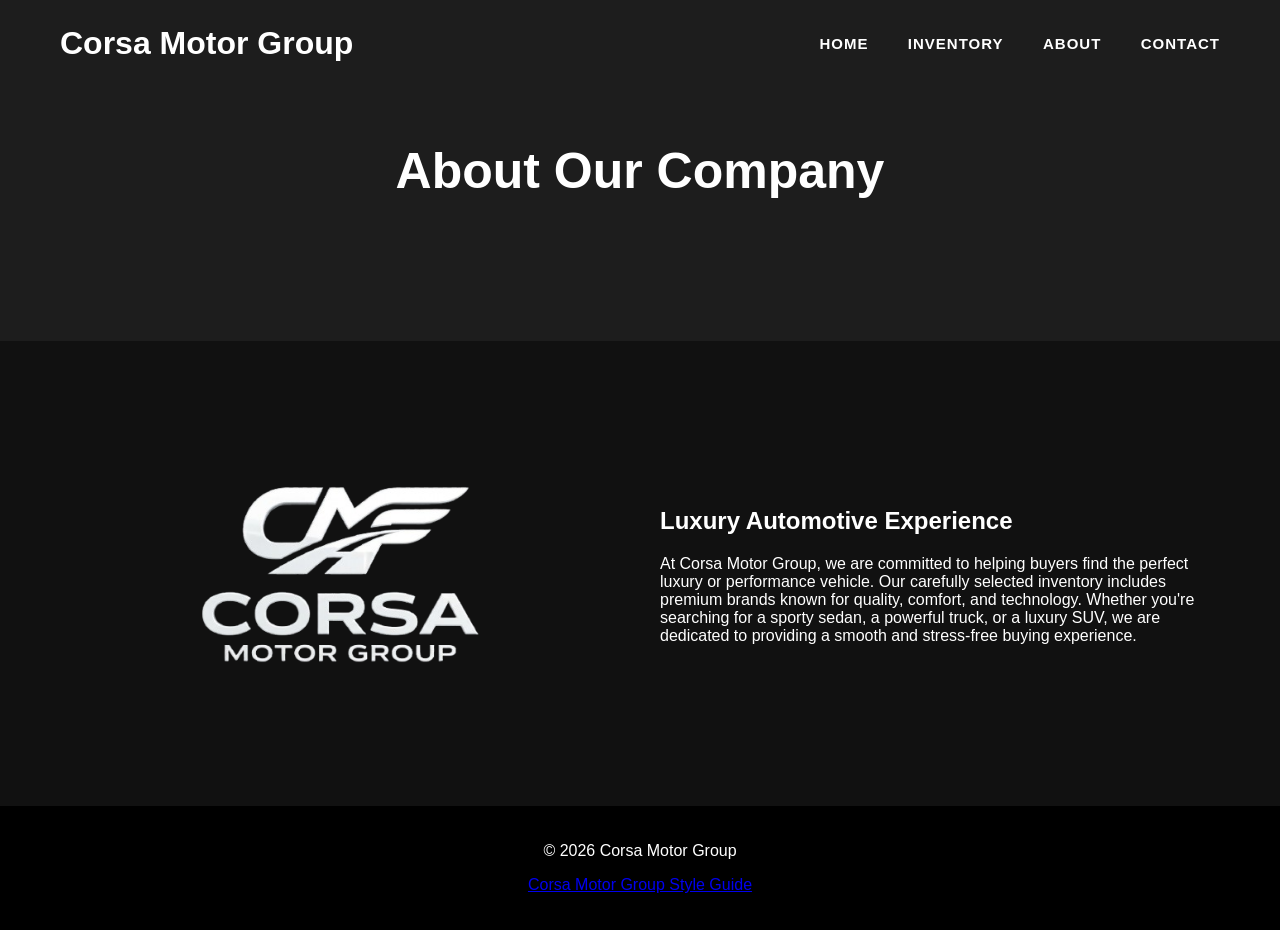
<file: about.html>
<!DOCTYPE html>
<html lang="en">
<head>
    <meta charset="UTF-8">
    <meta name="viewport" content="width=device-width, initial-scale=1.0">
    <title>About | Corsa Motor Group</title>

    <link rel="stylesheet" href="styles/main.css">
    <link rel="stylesheet" href="styles/layout.css">
    <link rel="stylesheet" href="styles/effects.css">
</head>

<body>

<header>
    <div class="logo-section">
        <h1>Corsa Motor Group</h1>
    </div>

    <nav>
        <a href="index.html">Home</a>
        <a href="listings.html">Inventory</a>
        <a href="about.html">About</a>
        <a href="contact.html">Contact</a>
    </nav>
</header>

<section class="page-banner">
    <h2>About Our Company</h2>
</section>

<section class="about-page">

    <img src="images/dealer.jpg" alt="Corsa Motor Group dealership showroom">
    <div>
        <h2>Luxury Automotive Experience</h2>

        <p>
At Corsa Motor Group, we are committed to helping buyers find the perfect luxury or performance vehicle. Our carefully selected inventory includes premium brands known for quality, comfort, and technology. Whether you're searching for a sporty sedan, a powerful truck, or a luxury SUV, we are dedicated to providing a smooth and stress-free buying experience.
        </p>

    </div>

</section>

<footer>
        <p>© 2026 Corsa Motor Group</p>
        <p><a href="styleguide.html">Corsa Motor Group Style Guide </a></p>
    </footer>
</body>
</html>
</file>
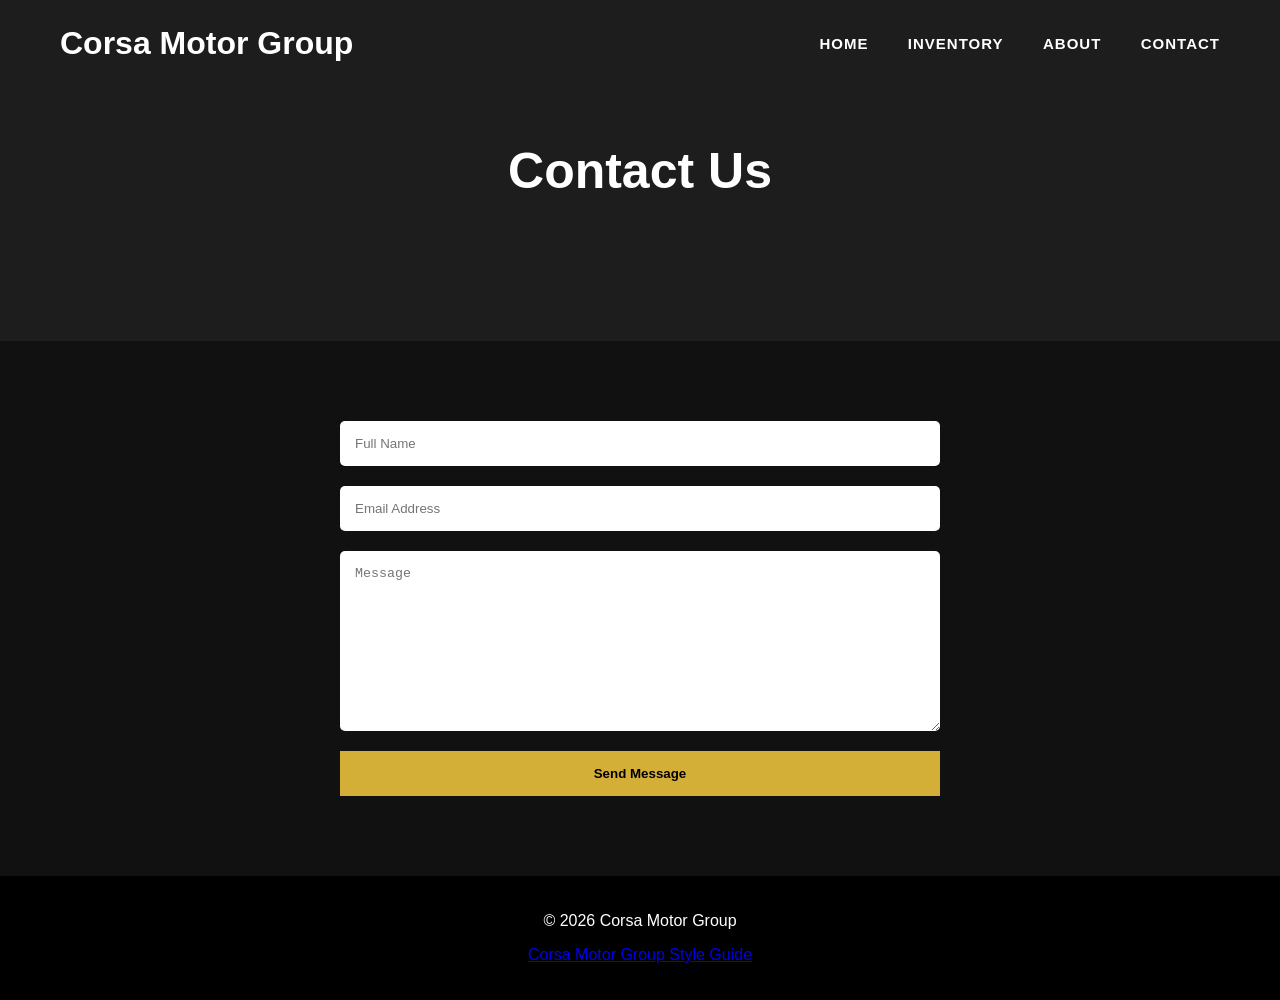
<file: contact.html>
<!DOCTYPE html>
<html lang="en">
<head>
    <meta charset="UTF-8">
    <meta name="viewport" content="width=device-width, initial-scale=1.0">
    <title>Contact | Corsa Motor Group</title>

    <link rel="stylesheet" href="styles/main.css">
    <link rel="stylesheet" href="styles/layout.css">
    <link rel="stylesheet" href="styles/effects.css">
</head>

<body>

<header>
    <div class="logo-section">
        <h1>Corsa Motor Group</h1>
    </div>

    <nav>
        <a href="index.html">Home</a>
        <a href="listings.html">Inventory</a>
        <a href="about.html">About</a>
        <a href="contact.html">Contact</a>
    </nav> 
</header>

<section class="page-banner">
    <h2>Contact Us</h2>
</section>

<section class="contact-section">

    <form>
        <input type="text" placeholder="Full Name">
        <input type="email" placeholder="Email Address">
        <textarea placeholder="Message"></textarea>

        <button type="submit">
            Send Message
        </button>
    </form>

</section>

<footer>
        <p>© 2026 Corsa Motor Group</p>
        <p><a href="styleguide.html">Corsa Motor Group Style Guide </a></p>
    </footer>
</body>
</html>
</file>
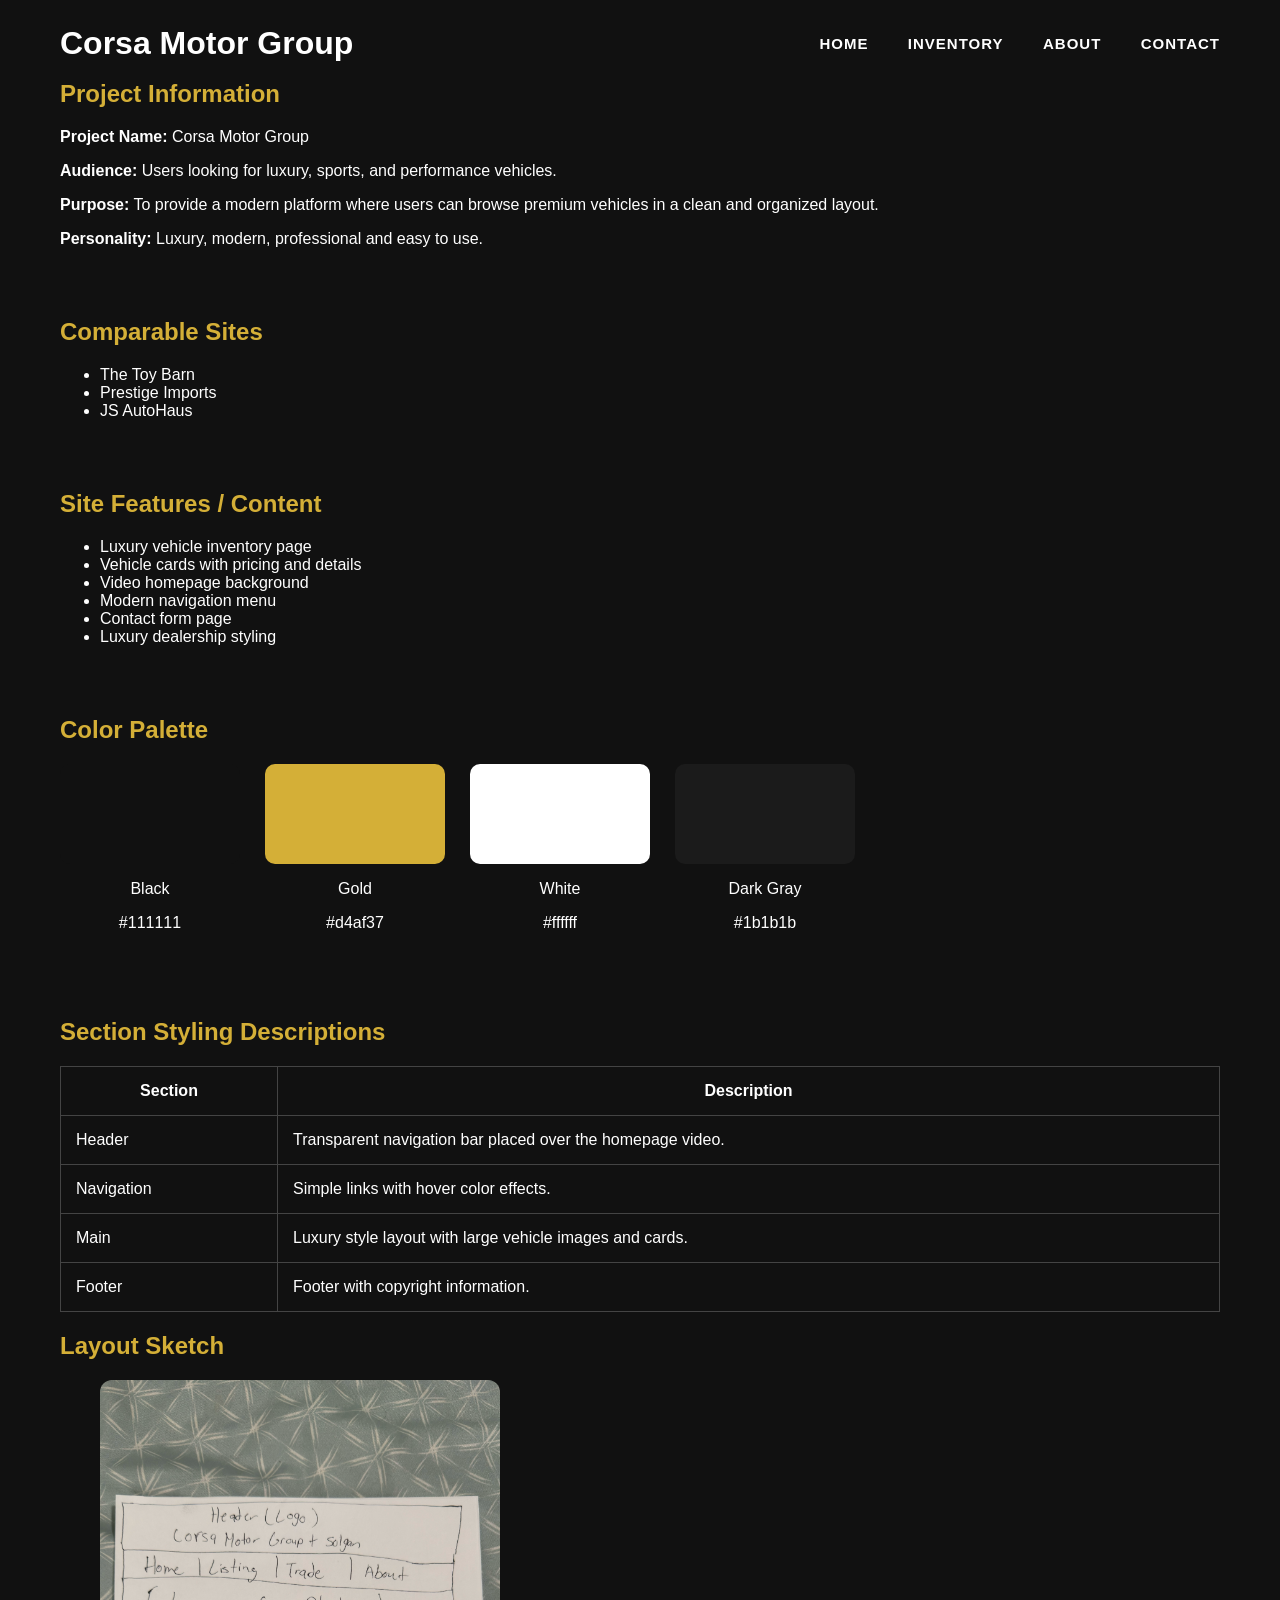
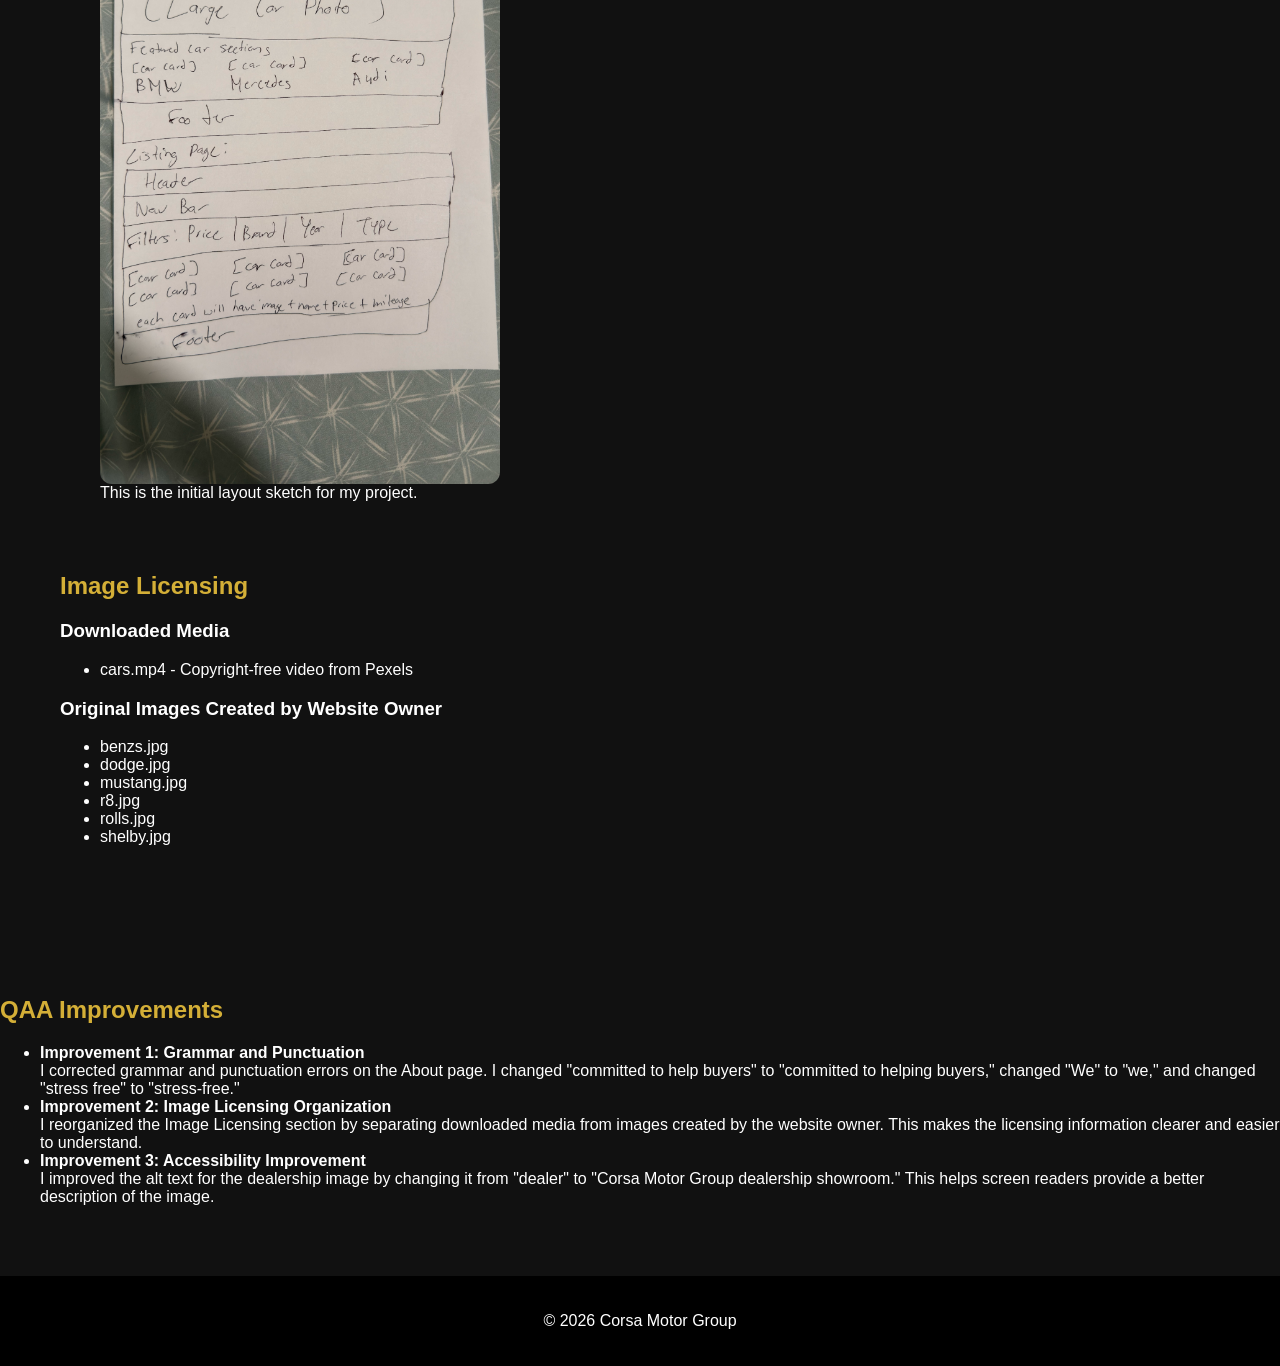
<file: styleguide.html>
<!DOCTYPE html>
<html lang="en">

<head>
    <meta charset="UTF-8">
    <meta name="viewport" content="width=device-width, initial-scale=1.0">

    <title>Corsa Motor Group Style Guide</title>

    <link rel="stylesheet" href="styles/main.css">
    <link rel="stylesheet" href="styles/layout.css">
    <style>

        .style-container {
            padding: 60px;
            max-width: 1200px;
            margin: auto;
        }

        .style-section {
            margin-bottom: 70px;
        }

        .style-section h2 {
            color: #d4af37;
            margin-bottom: 20px;
        }

        .color-grid {
            display: flex;
            gap: 25px;
            flex-wrap: wrap;
        }

        .color-card {
            width: 180px;
            text-align: center;
        }

        .color-box {
            height: 100px;
            border-radius: 10px;
            margin-bottom: 10px;
        }

        table {
            width: 100%;
            border-collapse: collapse;
        }

        table,
        th,
        td {
            border: 1px solid #444;
        }

        th,
        td {
            padding: 15px;
        }

        .sketch-img {
            width: 100%;
            max-width: 700px;
            border-radius: 12px;
        }

    </style>

</head>

<body>

<header>

    <div class="logo-section">
            <h1>Corsa Motor Group</h1>
        </div>

    <nav>
        <a href="index.html">Home</a>
        <a href="listings.html">Inventory</a>
        <a href="about.html">About</a>
        <a href="contact.html">Contact</a>
    </nav>

</header>

<div class="style-container">

    <section class="style-section">

        <h2>Project Information</h2>

        <p><strong>Project Name:</strong> Corsa Motor Group</p>

        <p><strong>Audience:</strong>
            Users looking for luxury, sports, and performance vehicles.
        </p>

        <p><strong>Purpose:</strong>
            To provide a modern platform where users can browse
            premium vehicles in a clean and organized layout.
        </p>

        <p><strong>Personality:</strong>
            Luxury, modern, professional and easy to use.
        </p>

    </section>

    <section class="style-section">

        <h2>Comparable Sites</h2>

        <ul>
            <li>The Toy Barn</li>
            <li>Prestige Imports</li>
            <li>JS AutoHaus</li>
        </ul>

    </section>

    <section class="style-section">

        <h2>Site Features / Content</h2>

        <ul>
            <li>Luxury vehicle inventory page</li>
            <li>Vehicle cards with pricing and details</li>
            <li>Video homepage background</li>
            <li>Modern navigation menu</li>
            <li>Contact form page</li>
            <li>Luxury dealership styling</li>
        </ul>

    </section>

    <section class="style-section">

        <h2>Color Palette</h2>

        <div class="color-grid">

            <div class="color-card">
                <div class="color-box" style="background:#111111;"></div>
                <p>Black</p>
                <p>#111111</p>
            </div>

            <div class="color-card">
                <div class="color-box" style="background:#d4af37;"></div>
                <p>Gold</p>
                <p>#d4af37</p>
            </div>

            <div class="color-card">
                <div class="color-box" style="background:#ffffff;"></div>
                <p>White</p>
                <p>#ffffff</p>
            </div>

            <div class="color-card">
                <div class="color-box" style="background:#1b1b1b;"></div>
                <p>Dark Gray</p>
                <p>#1b1b1b</p>
            </div>

        </div>

    </section>

    <section class="style-section">

        <h2>Section Styling Descriptions</h2>

        <table>

            <tr>
                <th>Section</th>
                <th>Description</th>
            </tr>

            <tr>
                <td>Header</td>
                <td>
                    Transparent navigation bar placed over the homepage video.
                </td>
            </tr>

            <tr>
                <td>Navigation</td>
                <td>
                    Simple links with hover color effects.
                </td>
            </tr>

            <tr>
                <td>Main</td>
                <td>
                 Luxury style layout with large vehicle images and cards.
                </td>
            </tr>

            <tr>
                <td>Footer</td>
                <td>
                 Footer with copyright information.
                </td>
            </tr>

        </table>
        <h2>Layout Sketch</h2>
        <p> </p>
        <figure>
            <img src="images/sketch.jpg" alt="Layout Sketch" class="sketch">
            <figcaption>This is the initial layout sketch for my project.</figcaption>
        </figure>

    </section>

    <section class="style-section">

        <h2>Image Licensing</h2>

       <h3>Downloaded Media</h3>

<ul>
    <li>cars.mp4 - Copyright-free video from Pexels</li>
</ul>

<h3>Original Images Created by Website Owner</h3>

<ul>
    <li>benzs.jpg</li>
    <li>dodge.jpg</li>
    <li>mustang.jpg</li>
    <li>r8.jpg</li>
    <li>rolls.jpg</li>
    <li>shelby.jpg</li>
</ul>
    </section>
</div>

<section class="style-section">

    <h2>QAA Improvements</h2>

    <ul>
        <li>
            <strong>Improvement 1: Grammar and Punctuation</strong><br>
            I corrected grammar and punctuation errors on the About page. I changed
            "committed to help buyers" to "committed to helping buyers," changed
            "We" to "we," and changed "stress free" to "stress-free."
        </li>

        <li>
            <strong>Improvement 2: Image Licensing Organization</strong><br>
            I reorganized the Image Licensing section by separating downloaded media
            from images created by the website owner. This makes the licensing
            information clearer and easier to understand.
        </li>

        <li>
            <strong>Improvement 3: Accessibility Improvement</strong><br>
            I improved the alt text for the dealership image by changing it from
            "dealer" to "Corsa Motor Group dealership showroom." This helps screen
            readers provide a better description of the image.
        </li>
    </ul>

</section>

<footer>
    <p>© 2026 Corsa Motor Group</p>
</footer>

</body>

</html>
</file>
<file: styles/main.css>
body {
    margin: 0;
    font-family: 'Montserrat', sans-serif;
    background-color: #111111;
    color: white;
}

header {
    position: absolute;

    top: 0;
    left: 0;

    width: 100%;

    display: flex;
    justify-content: space-between;
    align-items: center;

    padding: 25px 60px;

    background: transparent;

    z-index: 1000;

    box-sizing: border-box;
}

.logo-section h1 {
    margin: 0;
    font-size: 32px;
}

.logo-section p {
    margin: 0;
    color: #cccccc;
}

nav a {
    color: white;

    text-decoration: none;

    margin-left: 35px;

    font-weight: 600;
    font-size: 15px;

    letter-spacing: 1px;

    text-transform: uppercase;
}

.hero {
    height: 90vh;
    background-image:
    linear-gradient(rgba(0,0,0,0.5), rgba(0,0,0,0.6)),
    url('../images/hero.jpg');

    background-size: cover;
    background-position: center;

    display: flex;
    align-items: center;
    justify-content: center;

    text-align: center;
}

.hero-overlay h2 {
    font-size: 60px;
}

.hero-overlay p {
    font-size: 20px;
    margin-bottom: 30px;
}

.hero-btn {
    background-color: #d4af37;
    color: black;
    text-decoration: none;

    padding: 15px 35px;
    border-radius: 5px;
    font-weight: bold;
}

.page-banner {
    text-align: center;
    padding: 100px 20px;
    background-color: #1d1d1d;
}

.page-banner h2 {
    font-size: 50px;
}

footer {
    background-color: black;
    text-align: center;
    padding: 20px;
}

.video-hero {
    position: relative;

    height: 100vh;
    overflow: hidden;
}

.background-video {
    position: absolute;

    top: 0;
    left: 0;

    width: 100%;
    height: 100%;

    object-fit: cover;

    object-position: center center;

    z-index: -1;
}

.video-overlay {
    position: relative;

    height: 100%;

    display: flex;
    flex-direction: column;

    justify-content: center;
    align-items: center;

    text-align: center;

    background:
    linear-gradient(rgba(0,0,0,0.45),
    rgba(0,0,0,0.55));

    color: white;
}

.video-overlay h2 {
    font-size: 72px;
    margin-bottom: 20px;
}

.video-overlay p {
    font-size: 22px;
    margin-bottom: 35px;
}
</file>
<file: styles/layout.css>
.featured-section {
    padding: 80px 60px;
}

.featured-section h2 {
    text-align: center;
    margin-bottom: 50px;
    font-size: 40px;
}

.car-grid {
    display: grid;

    grid-template-columns:
    repeat(auto-fit, minmax(300px, 1fr));

    gap: 30px;
}

.car-card {
    background-color: #1d1d1d;
    border-radius: 12px;
    overflow: hidden;
}

.car-card img {
    width: 100%;
    height: 250px;
    object-fit: cover;
}

.car-info {
    padding: 20px;
}

.car-info span {
    color: #d4af37;
    font-size: 22px;
    font-weight: bold;
}

.about-page {
    display: grid;
    grid-template-columns: 1fr 1fr;
    gap: 40px;

    padding: 80px 60px;
    align-items: center;
}

.about-page img {
    width: 100%;
    border-radius: 12px;
}

.contact-section {
    display: flex;
    justify-content: center;

    padding: 80px 60px;
}

form {
    width: 600px;

    display: flex;
    flex-direction: column;

    gap: 20px;
}

input,
textarea {
    padding: 15px;
    border: none;
    border-radius: 5px;
}

textarea {
    height: 150px;
}

button {
    padding: 15px;
    border: none;
    background-color: #d4af37;
    font-weight: bold;
}

.inventory-hero {
    height: 50vh;

    background-image:
        linear-gradient(rgba(0, 0, 0, 0.5),
            rgba(0, 0, 0, 0.6)),
        url('../images/hero.jpg');

    background-size: cover;
    background-position: center;

    display: flex;
    align-items: center;
    justify-content: center;

    text-align: center;
}

.inventory-overlay h2 {
    font-size: 55px;
}

.inventory-overlay p {
    font-size: 20px;
    color: #d4af37;
}

.inventory-controls {
    display: flex;
    justify-content: center;
    gap: 20px;

    padding: 40px 60px;

    background-color: #181818;
}

.inventory-controls input,
.inventory-controls select {
    padding: 14px;

    background-color: #222;
    color: white;

    border: 1px solid #333;

    width: 250px;
}

.inventory-grid {
    display: grid;

    grid-template-columns:
        repeat(auto-fit, minmax(320px, 1fr));

    gap: 35px;

    padding: 80px 60px;
}

.inventory-card {
    background-color: #1b1b1b;

    border-radius: 12px;

    overflow: hidden;
}

.inventory-card img {
    width: 100%;
    height: 260px;

    object-fit: cover;
}

.inventory-info {
    padding: 25px;
}

.inventory-info h3 {
    margin-top: 0;
}

.inventory-info p {
    color: #bbbbbb;
}

.inventory-info span {
    display: block;

    margin: 15px 0;

    color: #d4af37;

    font-size: 24px;
    font-weight: bold;
}

.inventory-info a {
    display: inline-block;

    padding: 12px 22px;

    background-color: #d4af37;
    color: black;

    text-decoration: none;
    font-weight: bold;
}

.sketch {
    width: 100%;
    max-width: 400px;
    height: auto;
    display: block;
    border-radius: 12px;
}
</file>
<file: styles/effects.css>
nav a:hover {
    color: #d4af37;
    transition: 0.3s;
}

.car-card {
    transition: transform 0.3s ease;
}

.car-card:hover {
    transform: translateY(-10px);
}

.hero-btn:hover,
button:hover {
    background-color: white;
    transition: 0.3s;
}
</file>
